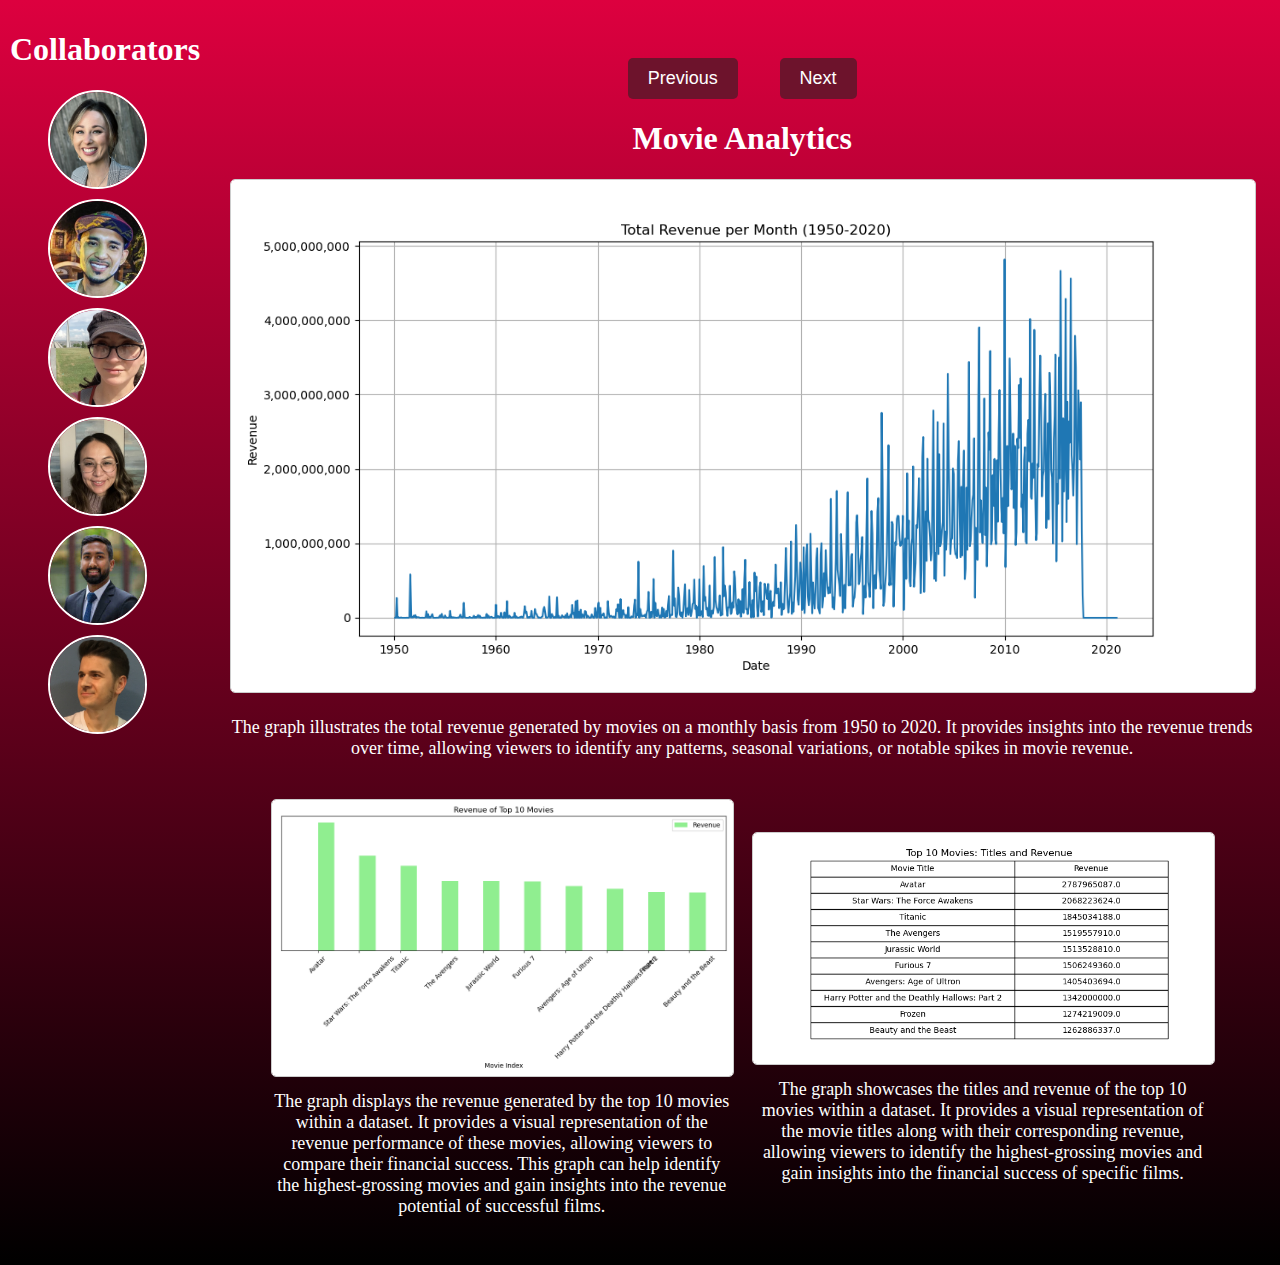
<file: EDA/index.html>
<!DOCTYPE html>
<html lang="en">

<head>
  <meta charset="UTF-8">
  <meta name="viewport" content="width=device-width, initial-scale=1.0">
  <link rel="stylesheet" href="assets/style.css">
  <title>Movie Analytics</title>
</head>

<body>
  <div class="container">
    <div class="sidebar">
      <h1 id="colab">Collaborators</h1>
      <ul>
        <li>
          <a href="https://www.brittnibresee.com" target="_blank">
            <div class="bubbleContainer">
              <img class="headshot" src="assets/img/Brittni_Bresee.png" alt="Brittni Bresee">
            </div>
          </a>
        </li>
        <li>
          <a href="https://github.com/13263952" target="_blank">
            <div class="bubbleContainer">
              <img class="headshot" src="assets/img/David_Duran.png" alt="David Duran">
            </div>
          </a>
        </li>

        <li>
          <a href="https://github.com/payasanicolasa.com" target="_blank">
            <div class="bubbleContainer">
              <img class="headshot" src="assets/img/Nicole_Campos.png" alt="Nicole Campos">
            </div>
          </a>
        </li>
        <li>
          <a href="https://github.com/19anguiano" target="_blank">
            <div class="bubbleContainer">
              <img class="headshot" src="assets/img/Vanessa_Anguiano.png" alt="Vanessa Anguiano">
            </div>
          </a>
        </li>
        <li>
          <a href="https://github.com/yashkansal97" target="_blank">
            <div class="bubbleContainer">
              <img class="headshot" src="assets/img/Yash_Kansal.png" alt="Yash Kansal">
            </div>
          </a>
        </li>
        <li>
          <a href="https://github.com/adampaganini" target="_blank">
            <div class="bubbleContainer">
              <img class="headshot" src="assets/img/Adam_Paganini.png" alt="Adam Paganini">
            </div>
          </a>
        </li>
      </ul>
    </div>

    <div class="content">
      <div class="buttonContainer">
        <button id="prevButton" class="navButton">Previous</button>
        <button id="nextButton" class="navButton">Next</button>
      </div>
      <h1>Movie Analytics</h1>
      <div id="imageContainer">
        <img id="graphImage" src="" alt="Graph">
      </div>
      <p id="graphDescription"></p>
      <div id="rotatingImages">
        <div class="rotatingImageContainer">
          <img class="rotatingImage" src="assets/img/Revenue of Top 10 Movies.png" alt="Revenue of Top 10 Movies">
          <p>The graph displays the revenue generated by the top 10 movies within a dataset. It provides a visual representation of the revenue performance of these movies, allowing viewers to compare their financial success. This graph can help identify the highest-grossing movies and gain insights into the revenue potential of successful films.</p>
        </div>
        <div class="rotatingImageContainer">
          <img class="rotatingImage" src="assets/img/Top_10_Movies_Titles_and_Revenue.png"
            alt="Top 10 Movies: Titles and Revenue">
          <p>The graph showcases the titles and revenue of the top 10 movies within a dataset. It provides a visual representation of the movie titles along with their corresponding revenue, allowing viewers to identify the highest-grossing movies and gain insights into the financial success of specific films.</p>
        </div>
      </div>
    </div>
  </div>

  <script src="assets/script.js"></script>
</body>

</html>
</file>
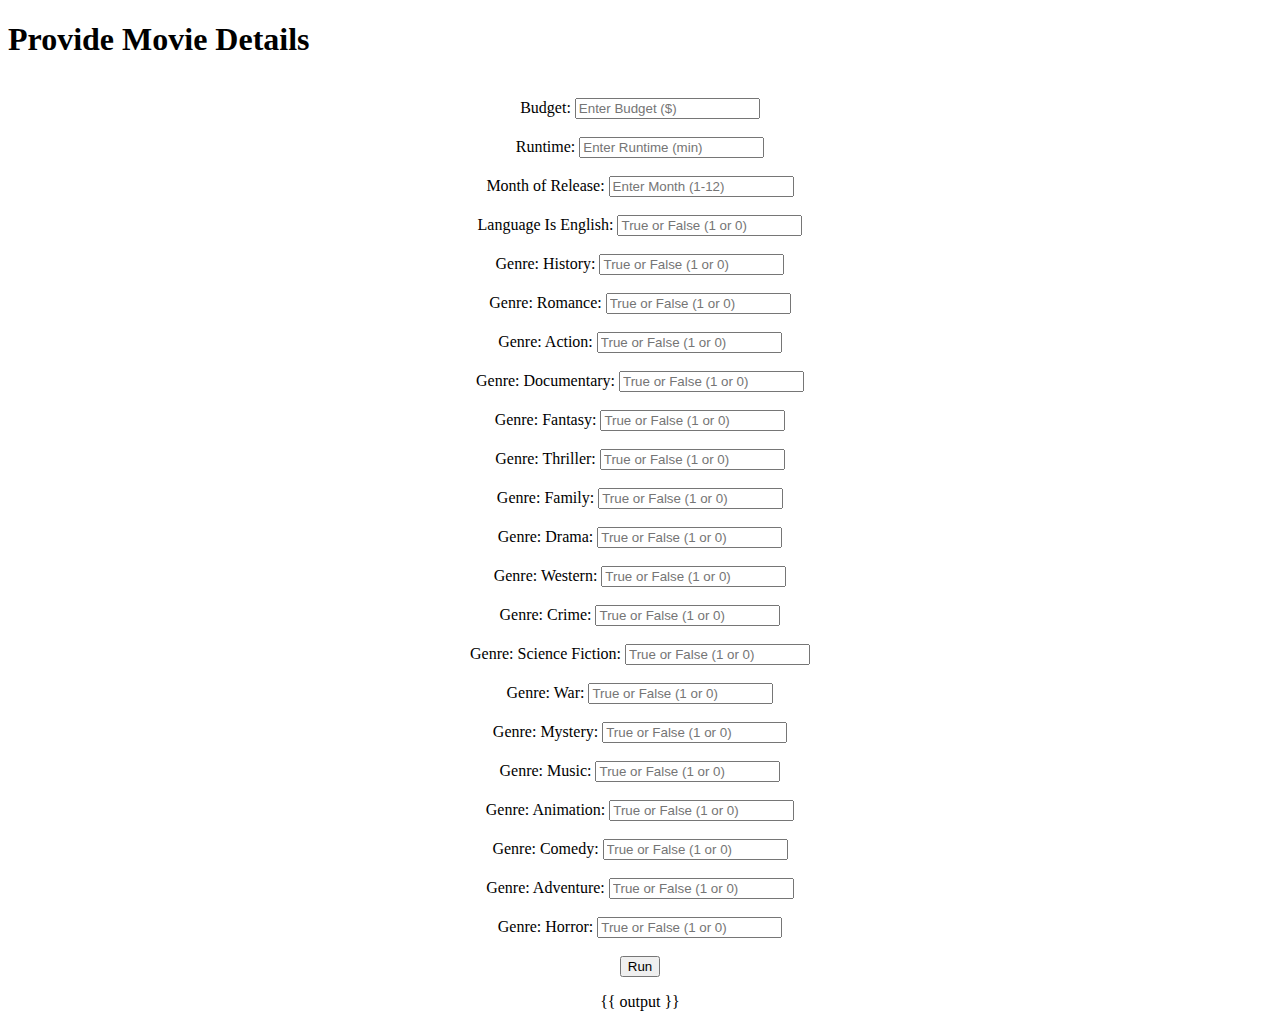
<file: templates/index.html>
<!doctype html>
<html>
	<head>
		<title>Movie Success Prediction</title>
		<meta name="Movie Success Prediction" content="Our first page">
	</head>
	<body>
		<h1>Provide Movie Details</h1>
		
		<!-- <div class='tableauPlaceholder' id='viz1670285371275' style='position: relative'><noscript><a href='#'><img alt='Advent calendar ' src='https:&#47;&#47;public.tableau.com&#47;static&#47;images&#47;Ch&#47;ChristmasCalendar2022&#47;Adventcalendar&#47;1_rss.png' style='border: none' /></a></noscript><object class='tableauViz'  style='display:none;'><param name='host_url' value='https%3A%2F%2Fpublic.tableau.com%2F' /> <param name='embed_code_version' value='3' /> <param name='site_root' value='' /><param name='name' value='ChristmasCalendar2022&#47;Adventcalendar' /><param name='tabs' value='no' /><param name='toolbar' value='yes' /><param name='static_image' value='https:&#47;&#47;public.tableau.com&#47;static&#47;images&#47;Ch&#47;ChristmasCalendar2022&#47;Adventcalendar&#47;1.png' /> <param name='animate_transition' value='yes' /><param name='display_static_image' value='yes' /><param name='display_spinner' value='yes' /><param name='display_overlay' value='yes' /><param name='display_count' value='yes' /><param name='language' value='en-US' /></object></div>                <script type='text/javascript'>                    var divElement = document.getElementById('viz1670285371275');                    var vizElement = divElement.getElementsByTagName('object')[0];                    vizElement.style.width='850px';vizElement.style.height='927px';                    var scriptElement = document.createElement('script');                    scriptElement.src = 'https://public.tableau.com/javascripts/api/viz_v1.js';                    vizElement.parentNode.insertBefore(scriptElement, vizElement);                </script>
 -->
		<form name="form", method="POST", style="text-align: center;">
            <br>
            Budget: <input type="number" name="budget", placeholder="Enter Budget ($)" required/>
            <br><br>
            Runtime: <input type="number" name="runtime", placeholder="Enter Runtime (min)" required/>
            <br><br>
			Month of Release: <input type="number" name="month", placeholder="Enter Month (1-12)" required/>
            <br><br>
			Language Is English: <input type="number" name="en", placeholder="True or False (1 or 0)" required/>
            <br><br>
			Genre: History: <input type="number" name="History", placeholder="True or False (1 or 0)" required/>
            <br><br>
			Genre: Romance: <input type="number" name="Romance", placeholder="True or False (1 or 0)" required/>
            <br><br>
			Genre: Action: <input type="number" name="Action", placeholder="True or False (1 or 0)" required/>
            <br><br>
			Genre: Documentary: <input type="number" name="Documentary", placeholder="True or False (1 or 0)" required/>
            <br><br>
			Genre: Fantasy: <input type="number" name="Fantasy", placeholder="True or False (1 or 0)" required/>
            <br><br>
			Genre: Thriller: <input type="number" name="Thriller", placeholder="True or False (1 or 0)" required/>
            <br><br>
			Genre: Family: <input type="number" name="Family", placeholder="True or False (1 or 0)" required/>
            <br><br>
			Genre: Drama: <input type="number" name="Drama", placeholder="True or False (1 or 0)" required/>
            <br><br>
			Genre: Western: <input type="number" name="Western", placeholder="True or False (1 or 0)" required/>
            <br><br>
			Genre: Crime: <input type="number" name="Crime", placeholder="True or False (1 or 0)" required/>
            <br><br>
			Genre: Science Fiction: <input type="number" name="Science Fiction", placeholder="True or False (1 or 0)" required/>
            <br><br>
			Genre: War: <input type="number" name="War", placeholder="True or False (1 or 0)" required/>
            <br><br>
			Genre: Mystery: <input type="number" name="Mystery", placeholder="True or False (1 or 0)" required/>
            <br><br>
			Genre: Music: <input type="number" name="Music", placeholder="True or False (1 or 0)" required/>
            <br><br>
			Genre: Animation: <input type="number" name="Animation", placeholder="True or False (1 or 0)" required/>
            <br><br>
			Genre: Comedy: <input type="number" name="Comedy", placeholder="True or False (1 or 0)" required/>
            <br><br>
			Genre: Adventure: <input type="number" name="Adventure", placeholder="True or False (1 or 0)" required/>
            <br><br>
			Genre: Horror: <input type="number" name="Horror", placeholder="True or False (1 or 0)" required/>
            <br><br>
            <button value="Submit">Run</button>
        </form>
        <p style="text-align: center;">{{ output }}</p>
	</body>
</html>
</file>
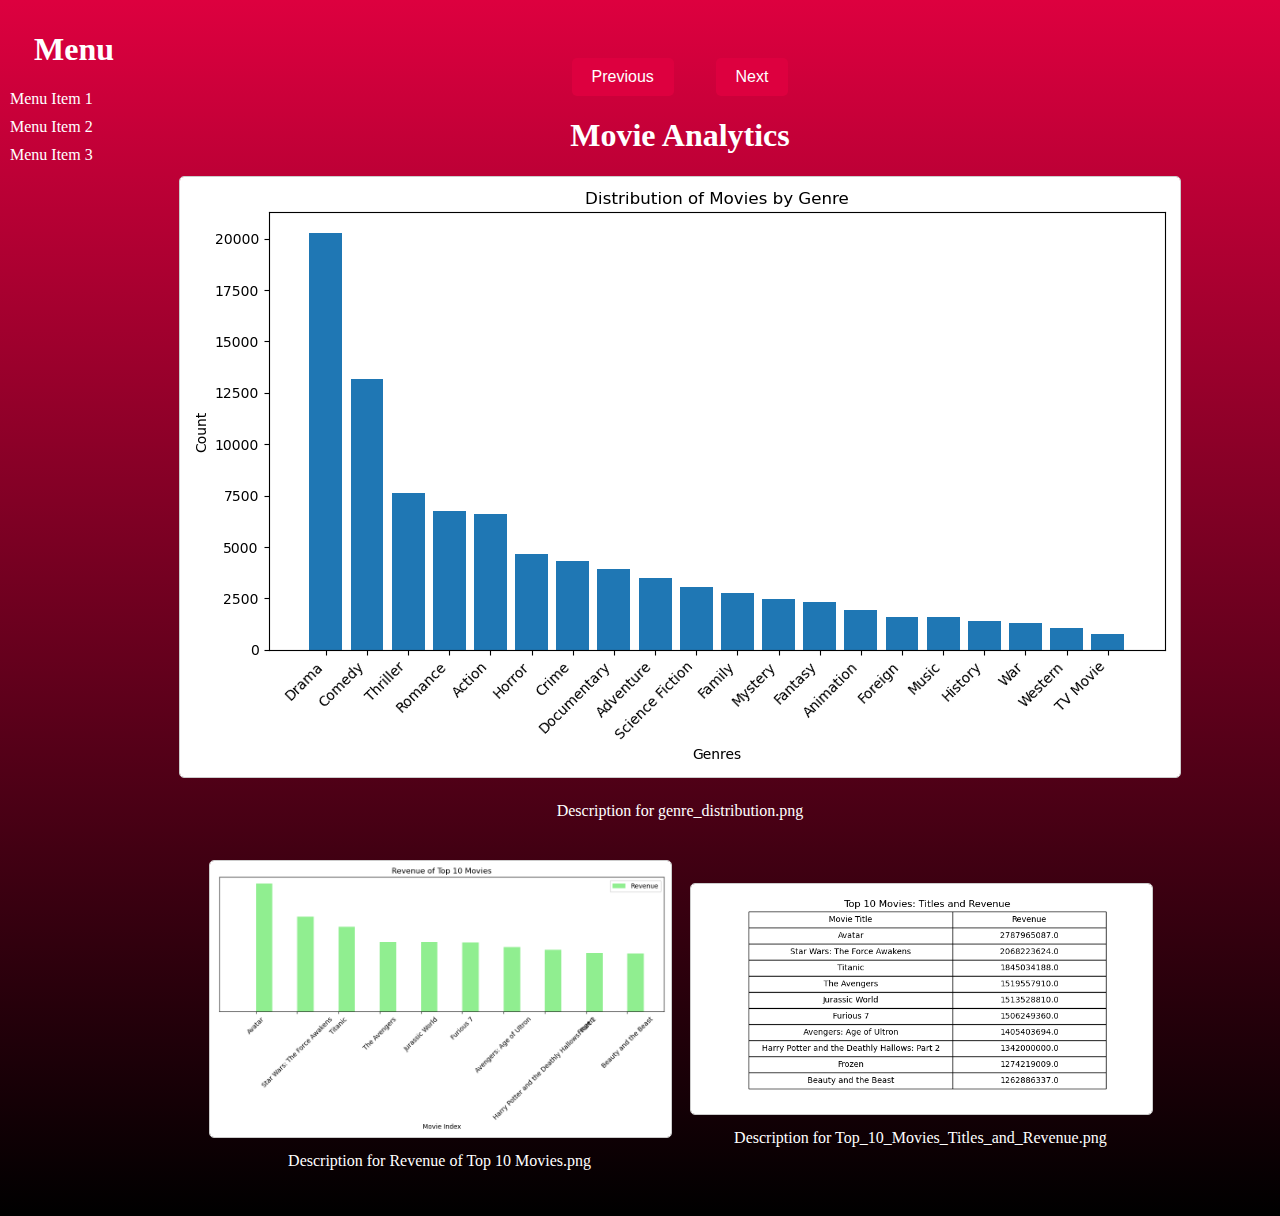
<file: David's Folder/movies.html>
<!DOCTYPE html>
<html lang="en">

<head>
  <meta charset="UTF-8">
  <meta name="viewport" content="width=device-width, initial-scale=1.0">
  <link rel="stylesheet" href="assets/style.css">
  <title>Movie Analytics</title>
</head>

<body>
  <div class="container">
    <div class="sidebar">
      <h1>Menu</h1>
      <ul>
        <li>Menu Item 1</li>
        <li>Menu Item 2</li>
        <li>Menu Item 3</li>
      </ul>
    </div>
    <div class="content">
      <div class="buttonContainer">
        <button id="prevButton" class="navButton">Previous</button>
        <button id="nextButton" class="navButton">Next</button>
      </div>
      <h1>Movie Analytics</h1>
      <div id="imageContainer">
        <img id="graphImage" src="" alt="Graph">
      </div>
      <p id="graphDescription"></p>
      <div id="rotatingImages">
        <div class="rotatingImageContainer">
          <img class="rotatingImage" src="assets/img/Revenue of Top 10 Movies.png" alt="Revenue of Top 10 Movies">
          <p>Description for Revenue of Top 10 Movies.png</p>
        </div>
        <div class="rotatingImageContainer">
          <img class="rotatingImage" src="assets/img/Top_10_Movies_Titles_and_Revenue.png"
            alt="Top 10 Movies: Titles and Revenue">
          <p>Description for Top_10_Movies_Titles_and_Revenue.png</p>
        </div>
      </div>
    </div>
  </div>

  <script src="assets/script.js"></script>
</body>

</html>
</file>
<file: EDA/assets/style.css>
body {
  background-image: linear-gradient(to bottom, #dd003f, #000);
  color: #fff;
  margin: 0;
  padding: 0;
}

.container {
  max-width: 100%;
  display: flex;
}

.sidebar {
  flex: 0 0 10%;
  position: relative;
  z-index: 1;
  padding: 10px;
}

.sidebar::before {
  content: '';
  position: absolute;
  top: 0;
  left: 0;
  right: 0;
  bottom: 0;
  background-image: linear-gradient(to bottom, #dd003f, #000);
  opacity: 0.5;
  z-index: -1;
}

.sidebar h1 {
  color: #fff;
  text-align: center;
  left: 2cm;
}

.sidebar ul {
  list-style-type: none;
  padding: 0;
}

.sidebar li {
  margin-bottom: 10px;
}

.content {
  flex: 0 0 80%;
  padding: 20px;
  text-align: center;
}

h1 {
  color: #fff;
}

#imageContainer {
  position: relative;
  margin-bottom: 20px;
}

#graphImage {
  max-width: 100%;
  height: auto;
  border: 1px solid #ccc;
  border-radius: 5px;
}

.buttonContainer {
  text-align: center;
  margin-top: 1cm;
}

.navButton {
  background-color: #6d132c;
  color: #fff;
  padding: 10px 20px;
  border: none;
  border-radius: 5px;
  font-size: 18px;
  cursor: pointer;
  margin: 0 0.5cm;
}

#graphDescription {
  font-size: 18px;
  color: #fff;
  margin-top: 20px;
  text-align: center;
}

#rotatingImages {
  display: flex;
  flex-wrap: wrap;
  justify-content: center;
  align-items: center;
  margin-top: 30px;
}

.rotatingImageContainer {
  width: 45%;
  margin: 10px;
  text-align: center;
}

.rotatingImage {
  max-width: 100%;
  height: auto;
  border: 1px solid #ccc;
  border-radius: 5px;
  transition: transform 0.3s ease;
}

.rotatingImage:hover {
  transform: scale(1.1);
}

.rotatingImageContainer p {
  font-size: 16px;
  color: #fff;
  margin-top: 10px;
  text-align: center;
}
.bubbleContainer {
  width: 50%;
  height: 0;
  padding-bottom: 50%;
  position: relative;
  border-radius: 75%;
  overflow: hidden;
  border: 2px solid white;
  left:1cm;
}

.bubbleContainer img.headshot {
  position: absolute;
  top: 0;
  left: 0;
  width: 100%;
  height: 100%;
  object-fit: cover;
}

.rotatingImageContainer p {
  font-size: 18px; /* Adjust the font size as needed */
}
</file>
<file: David's Folder/assets/style.css>
body {
  background-image: linear-gradient(to bottom, #dd003f, #000);
  color: #fff;
  margin: 0;
  padding: 0;
}

.container {
  max-width: 100%;
  display: flex;
}

.sidebar {
  flex: 0 0 10%;
  position: relative;
  z-index: 1;
  padding: 10px;
}

.sidebar::before {
  content: '';
  position: absolute;
  top: 0;
  left: 0;
  right: 0;
  bottom: 0;
  background-image: linear-gradient(to bottom, #dd003f, #000);
  opacity: 0.5;
  z-index: -1;
}

.sidebar h1 {
  color: #fff;
  text-align: center;
}

.sidebar ul {
  list-style-type: none;
  padding: 0;
}

.sidebar li {
  margin-bottom: 10px;
}

.content {
  flex: 0 0 80%;
  padding: 20px;
  text-align: center;
}

h1 {
  color: #fff;
}

#imageContainer {
  position: relative;
  margin-bottom: 20px;
}

#graphImage {
  max-width: 100%;
  height: auto;
  border: 1px solid #ccc;
  border-radius: 5px;
}

.buttonContainer {
  text-align: center;
  margin-top: 1cm;
}

.navButton {
  background-color: #dd003f;
  color: #fff;
  padding: 10px 20px;
  border: none;
  border-radius: 5px;
  font-size: 16px;
  cursor: pointer;
  margin: 0 0.5cm;
}

#graphDescription {
  font-size: 16px;
  color: #fff;
  margin-top: 20px;
  text-align: center;
}

#rotatingImages {
  display: flex;
  flex-wrap: wrap;
  justify-content: center;
  align-items: center;
  margin-top: 30px;
}

.rotatingImageContainer {
  width: 45%;
  margin: 10px;
  text-align: center;
}

.rotatingImage {
  max-width: 100%;
  height: auto;
  border: 1px solid #ccc;
  border-radius: 5px;
  transition: transform 0.3s ease;
}

.rotatingImage:hover {
  transform: scale(1.1);
}

.rotatingImageContainer p {
  font-size: 16px;
  color: #fff;
  margin-top: 10px;
  text-align: center;
}
</file>
